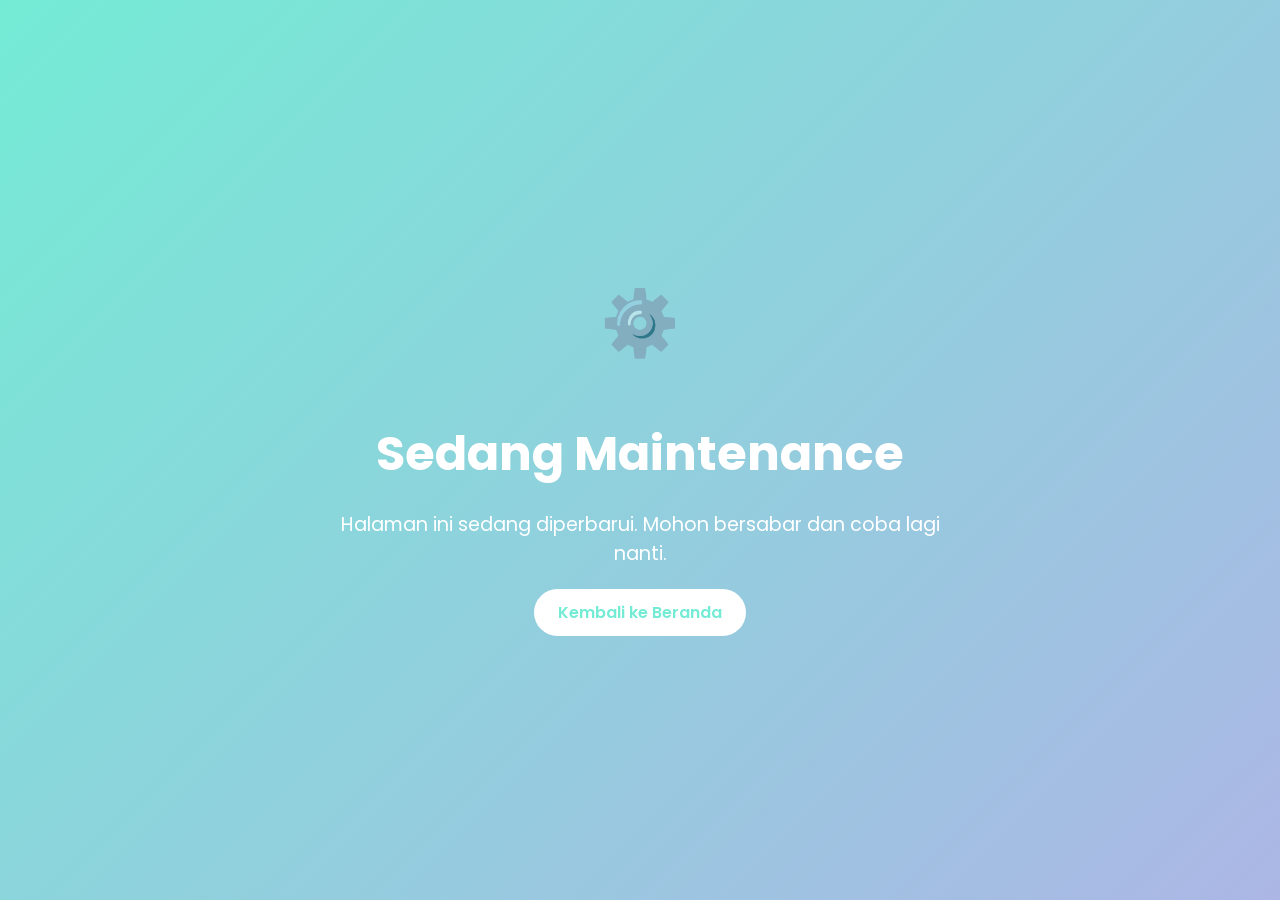
<file: belum-bayar.html>
<!-- <!doctype html>
<html lang="id">
  <head>
    <meta charset="UTF-8" />
    <meta name="viewport" content="width=device-width, initial-scale=1" />
    <title>Belum Bayar</title>
    <link rel="manifest" href="manifest.json">
    <meta name="theme-color" content="#667eea">
    <meta name="apple-mobile-web-app-capable" content="yes">
    <meta name="apple-mobile-web-app-status-bar-style" content="black-translucent">
    <meta name="apple-mobile-web-app-title" content="Kas OPS Rejoso">
    <link rel="apple-touch-icon" href="opsrejoso.png">
    <link href="https://fonts.googleapis.com/css2?family=Inter:wght@400;500;600;700&display=swap" rel="stylesheet" />
    <style>
      * { box-sizing: border-box; margin: 0; padding: 0; }
      body {
        font-family: 'Inter', sans-serif;
        background: linear-gradient(135deg, #667eea 0%, #764ba2 100%);
        min-height: 100vh;
      }
      nav {
        background: rgba(255,255,255,0.15);
        backdrop-filter: blur(10px);
        padding: 14px 24px;
        display: flex;
        align-items: center;
        flex-wrap: wrap;
        gap: 8px;
        border-bottom: 1px solid rgba(255,255,255,0.2);
      }
      nav a {
        color: #fff; text-decoration: none; font-weight: 500;
        font-size: 0.95rem; padding: 6px 14px; border-radius: 8px;
        transition: background 0.2s;
      }
      nav a:hover { background: rgba(255,255,255,0.2); }
      nav a.active { background: rgba(255,255,255,0.25); font-weight: 700; }

      .page-wrapper {
        max-width: 960px;
        margin: 30px auto;
        padding: 0 16px 40px;
      }
      .card {
        background: rgba(255,255,255,0.95);
        border-radius: 16px;
        padding: 28px;
        box-shadow: 0 8px 32px rgba(0,0,0,0.15);
      }
      .card h2 {
        font-size: 1.4rem; color: #1e293b;
        margin-bottom: 20px;
        display: flex; align-items: center; gap: 10px;
      }
      .card h2::before { content: "❌"; }

      .filter-bar {
        display: flex; gap: 12px; flex-wrap: wrap;
        align-items: end; margin-bottom: 20px;
      }
      .filter-bar .form-group { display: flex; flex-direction: column; }
      .filter-bar label { font-size: 0.8rem; font-weight: 600; color: #475569; margin-bottom: 4px; }
      .filter-bar select, .filter-bar input {
        padding: 8px 12px; border: 2px solid #e2e8f0;
        border-radius: 8px; font-size: 0.9rem;
        font-family: 'Inter', sans-serif;
        background: #f8fafc;
        transition: border-color 0.2s;
      }
      .filter-bar select:focus, .filter-bar input:focus {
        outline: none; border-color: #667eea;
      }

      .table-wrapper { overflow-x: auto; }
      table { width: 100%; border-collapse: collapse; font-size: 0.9rem; }
      thead th {
        background: linear-gradient(135deg, #667eea, #764ba2);
        color: #fff; padding: 12px 14px; text-align: left;
        font-weight: 600; white-space: nowrap;
      }
      thead th:first-child { border-radius: 10px 0 0 0; }
      thead th:last-child { border-radius: 0 10px 0 0; }
      tbody td {
        padding: 11px 14px;
        border-bottom: 1px solid #f1f5f9;
        color: #334155;
      }
      tbody tr:hover { background: #f0f4ff; }
      .badge-belum {
        background: #fee2e2; color: #b91c1c;
        padding: 4px 12px; border-radius: 100px;
        font-size: 0.8rem; font-weight: 600;
      }
      .empty-msg {
        text-align: center; padding: 40px 20px;
        color: #94a3b8; font-size: 0.95rem;
      }

      @media (max-width: 600px) {
        .card { padding: 16px; }
        nav { justify-content: center; }
        thead th, tbody td { padding: 8px 10px; font-size: 0.8rem; }
      }
    </style>
  </head>
  <body>
    <nav>
      <a href="index.html">📥 Input Kas</a>
      <a href="rekap.html" class="active">📊 Rekap</a>
      <a href="checklist.html">📋 Checklist Pembayaran</a>
      <a href="sudah-bayar.html">✅ Sudah Bayar</a>
      <a href="belum-bayar.html">❌ Belum Bayar</a>
    </nav>

    <div class="page-wrapper">
      <div class="card">
        <h2>Data Belum Bayar</h2>

        <div class="filter-bar">
          <div class="form-group">
            <label for="filterBulan">Bulan</label>
            <select id="filterBulan" onchange="loadBelumBayar()">
              <option value="">Semua</option>
              <option value="1">Januari</option>
              <option value="2">Februari</option>
              <option value="3">Maret</option>
              <option value="4">April</option>
              <option value="5">Mei</option>
              <option value="6">Juni</option>
              <option value="7">Juli</option>
              <option value="8">Agustus</option>
              <option value="9">September</option>
              <option value="10">Oktober</option>
              <option value="11">November</option>
              <option value="12">Desember</option>
            </select>
          </div>
          <div class="form-group">
            <label for="filterTahun">Tahun</label>
            <input type="number" id="filterTahun" min="2000" max="2100" onchange="loadBelumBayar()" />
          </div>
        </div>

        <div class="table-wrapper">
          <table>
            <thead>
              <tr>
                <th>Tanggal</th>
                <th>Nama</th>
                <th>Keterangan</th>
                <th>Kas Masuk</th>
                <th>Kas Keluar</th>
                <th>Status</th>
              </tr>
            </thead>
            <tbody id="tabelBelumBayar"></tbody>
          </table>
        </div>
      </div>
    </div>

    <script>
      const API_URL =
        "https://script.google.com/macros/s/AKfycbyHb8BxmlKftQMcrDgz82IkDZ2qpoaxJFYmavKHJVhFt34PD0qrjITMp46zU8r1V3C2/exec";

      function rupiah(number) {
        return new Intl.NumberFormat("id-ID", {
          style: "currency", currency: "IDR", minimumFractionDigits: 0,
        }).format(number);
      }

      function loadBelumBayar() {
        const bulan = document.getElementById("filterBulan").value;
        const tahun = document.getElementById("filterTahun").value;
        const tbody = document.getElementById("tabelBelumBayar");
        tbody.innerHTML = '<tr><td colspan="6" class="empty-msg">Memuat data...</td></tr>';

        fetch(API_URL)
          .then((res) => res.json())
          .then((data) => {
            tbody.innerHTML = "";

            let filtered = data.filter((d) => d.Status === "Belum Bayar");
            if (bulan) filtered = filtered.filter((d) => String(d.Bulan) == bulan);
            if (tahun) filtered = filtered.filter((d) => String(d.Tahun) == tahun);
            filtered.sort((a, b) => new Date(b.Tanggal) - new Date(a.Tanggal));

            if (filtered.length === 0) {
              tbody.innerHTML = '<tr><td colspan="6" class="empty-msg">Tidak ada data belum bayar</td></tr>';
              return;
            }

            filtered.forEach((d) => {
              tbody.innerHTML += `
                <tr>
                  <td>${d.Tanggal || "-"}</td>
                  <td>${d.Nama || "-"}</td>
                  <td>${d.Keterangan || "-"}</td>
                  <td>${rupiah(d.Kas_Masuk || 0)}</td>
                  <td>${rupiah(d.Kas_Keluar || 0)}</td>
                  <td><span class="badge-belum">Belum Bayar</span></td>
                </tr>`;
            });
          })
          .catch((err) => {
            console.error("Gagal mengambil data:", err);
            tbody.innerHTML = '<tr><td colspan="6" class="empty-msg">Gagal memuat data</td></tr>';
          });
      }

      window.onload = () => {
        document.getElementById("filterTahun").value = new Date().getFullYear();
        loadBelumBayar();
      };
    </script>
    <script>
      if ('serviceWorker' in navigator) {
        navigator.serviceWorker.register('sw.js')
          .then(() => console.log('SW registered'))
          .catch((err) => console.log('SW registration failed:', err));
      }
    </script>
  </body>
</html>

 -->
<!DOCTYPE html>
<html lang="id">
<head>
    <meta charset="UTF-8">
    <meta name="viewport" content="width=device-width, initial-scale=1.0">
    <title>Halaman Maintenance</title>
    <style>
        @import url('https://fonts.googleapis.com/css2?family=Poppins:wght@400;600;700&display=swap');

        body {
            margin: 0;
            font-family: 'Poppins', sans-serif;
            background: linear-gradient(135deg, #74ebd5, #ACB6E5);
            display: flex;
            justify-content: center;
            align-items: center;
            height: 100vh;
            color: #fff;
            overflow: hidden;
            text-align: center;
        }

        .container {
            max-width: 600px;
            animation: fadeIn 1.5s ease-in-out;
        }

        h1 {
            font-size: 3rem;
            margin-bottom: 1rem;
            animation: bounce 2s infinite;
        }

        p {
            font-size: 1.2rem;
            margin-bottom: 2rem;
        }

        a {
            text-decoration: none;
            color: #74ebd5;
            background-color: #fff;
            padding: 0.75rem 1.5rem;
            border-radius: 50px;
            font-weight: 600;
            transition: transform 0.2s, background-color 0.3s;
        }

        a:hover {
            background-color: #e0e0e0;
            transform: scale(1.05);
        }

        /* Animations */
        @keyframes bounce {
            0%, 100% { transform: translateY(0); }
            50% { transform: translateY(-20px); }
        }

        @keyframes fadeIn {
            0% { opacity: 0; transform: translateY(20px); }
            100% { opacity: 1; transform: translateY(0); }
        }

        /* Illustration (gear animation) */
        .gear {
            font-size: 4rem;
            margin-bottom: 1rem;
            display: inline-block;
            animation: spin 3s linear infinite;
        }

        @keyframes spin {
            0% { transform: rotate(0deg); }
            100% { transform: rotate(360deg); }
        }

    </style>
</head>
<body>
    <div class="container">
        <div class="gear">⚙️</div>
        <h1>Sedang Maintenance</h1>
        <p>Halaman ini sedang diperbarui. Mohon bersabar dan coba lagi nanti.</p>
        <a href="index.html">Kembali ke Beranda</a>
    </div>
</body>
</html>
</file>
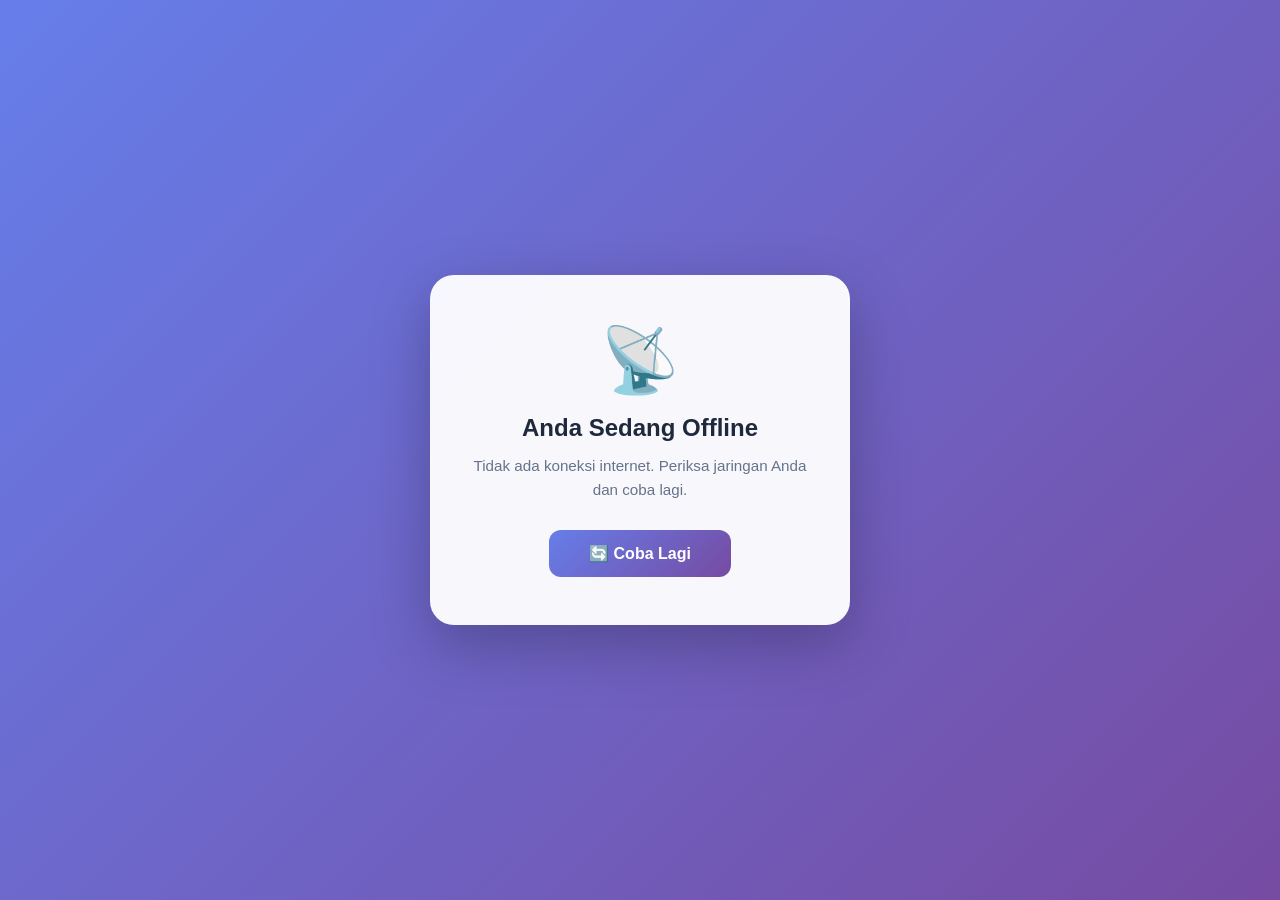
<file: offline.html>
<!doctype html>
<html lang="id">
  <head>
    <meta charset="UTF-8" />
    <meta name="viewport" content="width=device-width, initial-scale=1.0" />
    <title>Offline - Kas OPS Rejoso</title>
    <meta name="theme-color" content="#667eea">
    <style>
      * { box-sizing: border-box; margin: 0; padding: 0; }
      body {
        font-family: 'Inter', -apple-system, BlinkMacSystemFont, 'Segoe UI', sans-serif;
        background: linear-gradient(135deg, #667eea 0%, #764ba2 100%);
        min-height: 100vh;
        display: flex;
        justify-content: center;
        align-items: center;
        padding: 20px;
      }
      .offline-card {
        background: rgba(255,255,255,0.95);
        border-radius: 24px;
        padding: 48px 36px;
        box-shadow: 0 20px 60px rgba(0,0,0,0.25);
        text-align: center;
        max-width: 420px;
        width: 100%;
        animation: slideUp 0.5s ease-out;
      }
      @keyframes slideUp {
        from { opacity: 0; transform: translateY(30px); }
        to { opacity: 1; transform: translateY(0); }
      }
      .offline-icon {
        font-size: 4rem;
        margin-bottom: 16px;
        display: block;
        animation: pulse 2s ease-in-out infinite;
      }
      @keyframes pulse {
        0%, 100% { transform: scale(1); }
        50% { transform: scale(1.1); }
      }
      h1 {
        font-size: 1.5rem;
        color: #1e293b;
        margin-bottom: 12px;
        font-weight: 700;
      }
      p {
        color: #64748b;
        font-size: 0.95rem;
        line-height: 1.6;
        margin-bottom: 28px;
      }
      .btn-retry {
        display: inline-block;
        padding: 14px 40px;
        background: linear-gradient(135deg, #667eea, #764ba2);
        color: #fff;
        border: none;
        border-radius: 12px;
        font-size: 1rem;
        font-weight: 600;
        cursor: pointer;
        transition: transform 0.15s, box-shadow 0.15s;
        text-decoration: none;
        font-family: inherit;
      }
      .btn-retry:hover {
        transform: translateY(-2px);
        box-shadow: 0 8px 24px rgba(102,126,234,0.4);
      }
      .btn-retry:active { transform: translateY(0); }
    </style>
  </head>
  <body>
    <div class="offline-card">
      <span class="offline-icon">📡</span>
      <h1>Anda Sedang Offline</h1>
      <p>Tidak ada koneksi internet. Periksa jaringan Anda dan coba lagi.</p>
      <button class="btn-retry" onclick="window.location.reload()">🔄 Coba Lagi</button>
    </div>
  </body>
</html>
</file>
